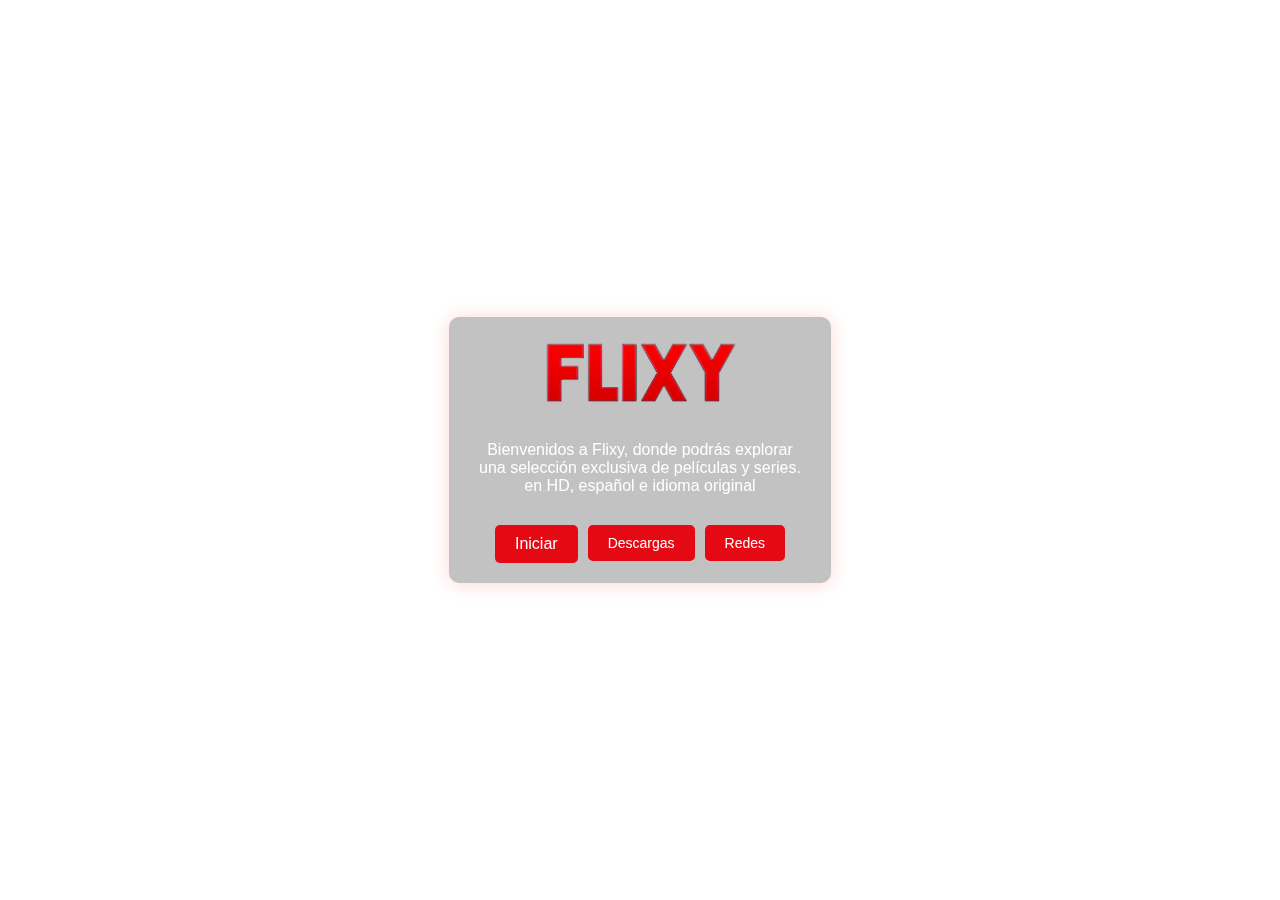
<file: index.html>
<!DOCTYPE html>
<html lang="es">
<head>
    <meta charset="UTF-8">
    <meta name="viewport" content="width=device-width, initial-scale=1.0">
    <title>Flixy</title>
    <style>
        body {
            font-family: Arial, sans-serif;
            margin: 0;
            padding: 0;
            background-image: url('https://www.cronista.com/files/image/506/506181/63c94f06a5588.jpg');
            background-size: cover;
            background-position: center;
            color: #fff; /* Color del texto sobre la imagen de fondo */
            display: flex;
            flex-direction: column;
            justify-content: center;
            align-items: center;
            min-height: 100vh; /* Mínimo alto de la pantalla visible */
            
        }

        .container {
            text-align: center;
            max-width: 800px; /* Ancho máximo del contenido */
            padding: 20px;
            margin: 0 auto; /* Centrar el contenido horizontalmente */
            background-color: rgba(66, 66, 66, 0.322); /* Fondo semitransparente */
            border-radius: 10px;
            backdrop-filter: blur(15px);
            box-shadow: 0px 1px 19px 0px rgba(255, 0, 0, 0.164);
        }
        

        .logo-container {
            margin-bottom: 20px;
        }

        .logo-container img {
            max-width: 100%; /* Imágenes responsivas */
            height: auto;
            width: 200PX;
            
        }

        .description {
            margin-bottom: 2px;
            padding: 10px;
            border-radius: 5px;
            background-color: rgba(0, 0, 0, 0); /* Fondo semitransparente */
        }

        .description p {
            margin: 0;
        }

        .buttons {
            display: flex;
            justify-content: center;
            gap: 10px;
            margin-top: 20px;
        }

        .button {
            position: relative;
        }

        .button button {
            padding: 10px 20px; /* Ajuste de tamaño más pequeño */
            background-color: #e50914;
            color: #fff;
            border: none;
            cursor: pointer;
            font-size: 14px; /* Tamaño de fuente más pequeño */
            border-radius: 5px;
            transition: background-color 0.3s;
        }

        .button button:hover {
            background-color: #b30710;
        }

        .dropdown {
            position: absolute;
            top: calc(100% + 10px);
            left: 50%;
            transform: translateX(-50%) scaleY(0);
            transform-origin: top center;
            min-width: 36px;
            box-shadow: 0px 8px 16px 0px rgba(250, 74, 74, 0.432);
            z-index: 1;
            opacity: 0;
            transition: transform 0.3s ease, opacity 0.3s ease;
            border-radius: 5px;
            overflow: hidden;
            backdrop-filter: blur(10px); /* Efecto de fondo estilo vidrio */
            background-color: rgba(46, 45, 45, 0.85); /* Transparencia del fondo */
            
        }

        .dropdown.active {
            transform: translateX(-50%) scaleY(1);
            opacity: 1;
        }

        .dropdown a {
            display: block;
            padding: 12px 16px;
            text-decoration: none;
            color: #f3f3f3;
            transition: background-color 0.3s;
        }

        .dropdown a:hover {
            background-color: #f1f1f1;
        }

        .dropdown.active a:hover {
            background-color: #b30710;
            color: #0c0b0b;
        }

        .footer {
            background-color: rgba(26, 26, 26, 0);
            padding: 10px;
            text-align: center;
            width: auto;
            position: absolute;
            bottom: 0;
            backdrop-filter: blur(1px);
        }

        .footer p {
            margin: 0;
            font-size: 14px;
        }

        .footer a {
            color: #fff;
            text-decoration: underline;
            margin-left: 5px;
        }

        .buttonn a {
            display: inline-block;
            padding: 10px 20px;
            background-color: #e50914;
            color: #fff;
            text-decoration: none;
            border-radius: 5px;
            transition: background-color 0.3s;
        }

        .buttonn a:hover {
            background-color: #b30710;
        }

    


        
    </style>
</head>
<body>
    <div class="container">
        <div class="logo-container">
            <img src="img/Flixy-logo.gif" alt="Logo Netflix">
        </div>
        <div class="description">
            <p>Bienvenidos a Flixy, donde podrás explorar   <br>
                una selección exclusiva de películas y series. <br>
                 en HD, español e idioma original
        </div>
        <div class="buttons">
            <div class="buttonn">
                <a href="inicio.html" id="btn-continuar">Iniciar</a>
            </div>
            <div class="button">
                <button id="btn-descargar">Descargas</button>
                <div class="dropdown" id="dropdown-descargar">
                    <a href="https://download2265.mediafire.com/fo3u7ye6e5ygpNJNIomJlEtZLYOQ2piV4A6vHrIs8FHijZBdtJ6MJF9bDpQrpKgOdzCqKChn5LvpY_WKrRN1eMPun8PXebaHovWwCyrNfSPfvrEUA0hwKlL0KOlvbMlmLXKMnwl_lrJ5UQyN0x0EhMVoGBtQE0suOdbqiQ3eB61OEg/z0sxogi4mbdn73v/Flixy.apk">Android</a>
                    <a href="https://download2265.mediafire.com/fo3u7ye6e5ygpNJNIomJlEtZLYOQ2piV4A6vHrIs8FHijZBdtJ6MJF9bDpQrpKgOdzCqKChn5LvpY_WKrRN1eMPun8PXebaHovWwCyrNfSPfvrEUA0hwKlL0KOlvbMlmLXKMnwl_lrJ5UQyN0x0EhMVoGBtQE0suOdbqiQ3eB61OEg/z0sxogi4mbdn73v/Flixy.apk">TV box</a>
                </div>
            </div>
            <div class="button">
                <button id="btn-redes">Redes</button>
                <div class="dropdown" id="dropdown-redes">
                    <a href="https://t.me/flixy_oficial"> C.Telegram</a>
                    <a href="https://t.me/flixy_peliculas"> G.Telegram</a>
                </div>
            </div>
        </div>
    </div>

    <div class="footer">
        <p>&copy; 2024 Todos los derechos reservados. <a href="politicas y condiciones.html" target="_blank">Políticas y Condiciones</a></p>
    </div>

    <script>
        // Función para cerrar todos los dropdowns activos excepto el actual
        function closeAllDropdowns(exceptDropdownId) {
            document.querySelectorAll('.dropdown').forEach(function(dropdown) {
                if (dropdown.id !== exceptDropdownId && dropdown.classList.contains('active')) {
                    dropdown.classList.remove('active');
                }
            });
        }

        // Función para mostrar y ocultar los submenús de forma independiente
        function toggleDropdown(dropdownId) {
            var dropdown = document.getElementById(dropdownId);
            dropdown.classList.toggle('active');
            closeAllDropdowns(dropdownId); // Cierra otros dropdowns activos
        }

        // Event listeners para los botones "Descargar" y "Redes"
        document.getElementById("btn-descargar").addEventListener("click", function() {
            toggleDropdown('dropdown-descargar');
        });

        document.getElementById("btn-redes").addEventListener("click", function() {
            toggleDropdown('dropdown-redes');
        });

        // Event listener para cerrar el submenú si se hace clic fuera de él
        document.addEventListener('click', function(event) {
            if (!event.target.closest('.button')) {
                document.querySelectorAll('.dropdown').forEach(function(dropdown) {
                    dropdown.classList.remove('active');
                });
            }
        });

        // Evita cerrar el submenú si se hace clic dentro de él
        document.querySelectorAll('.dropdown').forEach(function(dropdown) {
            dropdown.addEventListener('click', function(event) {
                event.stopPropagation();
            });
        });
    </script>
</body>
</html>
</file>
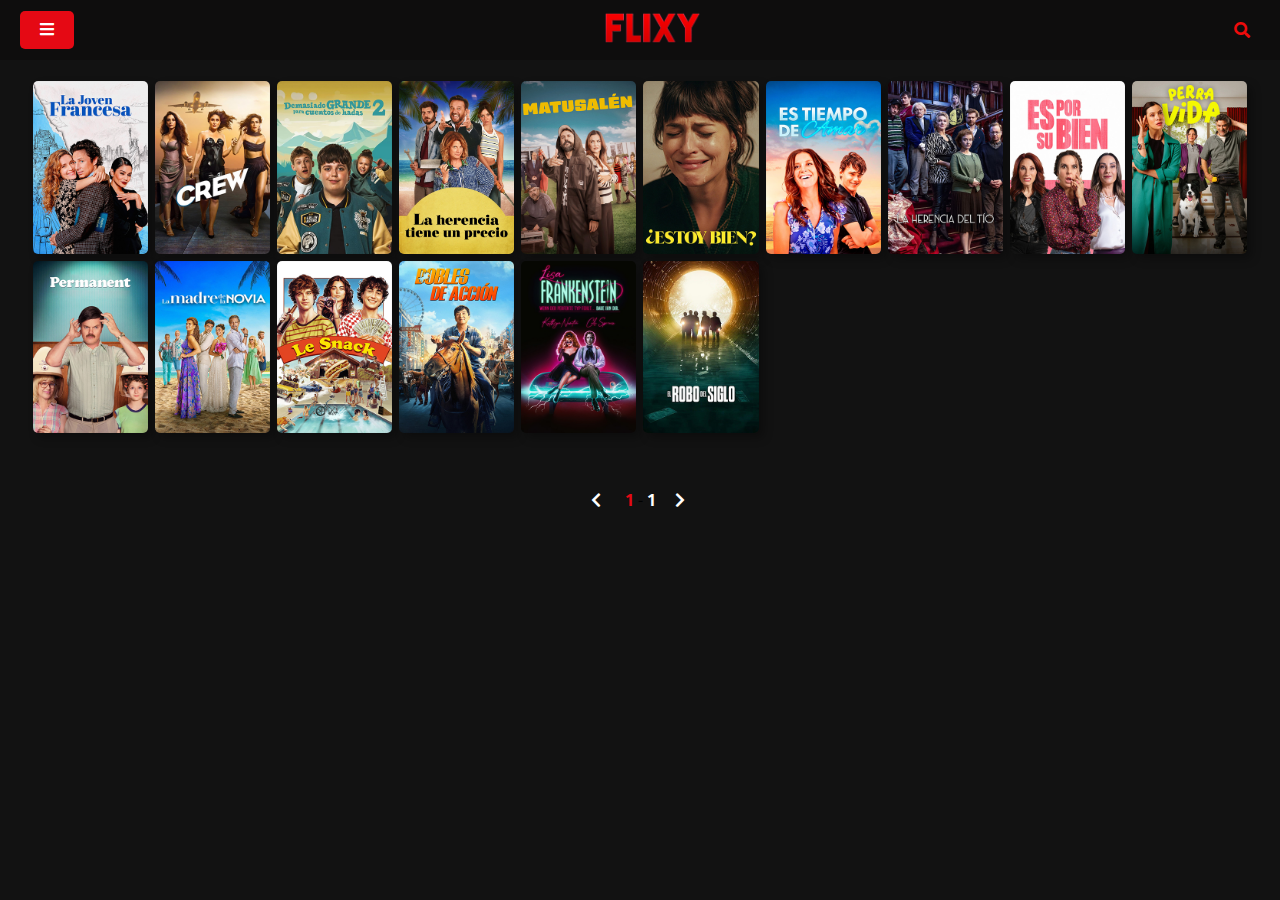
<file: Anime.html>
<!DOCTYPE html>
<html lang="es">
<head>
    <meta charset="UTF-8">
    <meta name="viewport" content="width=device-width, initial-scale=1.0">
    <link rel="stylesheet" href="css/estilos.css">
    <link href="https://fonts.googleapis.com/css2?family=Bebas+Neue&family=Open+Sans:wght@400;600&display=swap" rel="stylesheet"> 
    <link rel="stylesheet" href="https://use.fontawesome.com/releases/v5.6.3/css/all.css">
    <title> Comedia</title>
    <style>
        /* Estilos para la barra de navegación */
        .header {
            background-color: #0e0d0d;
            padding: 10px 20px;
            display: flex;
            align-items: center;
            justify-content: space-between;
            color: #fff;
        }

        .logo {
            flex: 1;
            text-align: center;
        }

        .logo img {
            max-width: 100px;
            max-height: 100px;
        }

        .secciones-btn {
            background-color: #e50914;
            color: #fff;
            padding: 10px 20px;
            border: none;
            border-radius: 5px;
            cursor: pointer;
            font-size: 16px;
        }

        /* Estilos para el buscador */
        .search-container {
            position: relative;
        }

        .search-input {
            padding: 10px 15px;
            border: none;
            border-radius: 20px;
            font-size: 16px;
            transition: width 0.4s ease-in-out, opacity 0.4s ease-in-out;
            width: 0;
            opacity: 0;
            background-color: #333;
            color: #fff;
            outline: none;
        }

        .search-container:hover .search-input,
        .search-input:focus {
            width: 210px;
            opacity: 1;
        }

        .search-icon {
            position: absolute;
            top: 50%;
            right: 10px;
            transform: translateY(-50%);
            cursor: pointer;
            color: #ee0b0b;
        }

        /* Estilos para las sugerencias de búsqueda */
        .search-results {
            position: absolute;
            top: 130%;
            left: 0;
            width: 210px;
            background-color: rgba(43, 41, 41, 0.575);
            border: 1px solid #3b313179;
            border-top: none;
            display: none;
            box-shadow: 0 2px 4px rgba(168, 166, 166, 0.1);
            border-radius: 5px;
            overflow: hidden;
            backdrop-filter: blur(10px);
            z-index: 1000;
            
        }

        .search-results ul {
            list-style-type: none;
            padding: 0;
            margin: 0;
        }

        .search-results li {
            padding: 10px;
            border-bottom: 1px solid rgba(0, 0, 0, 0.37);
            cursor: pointer;
            transition: background-color 0.3s ease;
        }

        .search-results li:hover {
            background-color: rgba(255, 0, 0, 0.534);
        }

        .search-results a {
            color: #ffffff;
            text-decoration: none;
            display: block;
            font-size: 16px;
        }

        .menu-container {
            display: none;
            position: fixed;
            top: 0;
            left: 0;
            width: 100%;
            height: 100%;
            z-index: 999;
        }

        .menu-background {
            position: absolute;
            top: 0;
            left: 0;
            width: 100%;
            height: 100%;
            background-color: rgba(8, 8, 8, 0.452);
            backdrop-filter: blur(5px);
            z-index: -1;
        }

        .menu-content {
            position: absolute;
            top: 50%;
            left: 50%;
            transform: translate(-50%, -50%);
            background-color: #000;
            border-radius: 10px;
            text-align: center;
            box-shadow: 0 0 10px rgba(0, 0, 0, 0.5);
            padding: 20px;
            z-index: 1000;
        }

        .menu li {
            margin-bottom: 7px;
        }

        .menu li a {
            text-decoration: none;
            color: #fff;
            font-size: 20px;
            font-weight: bold;
            transition: color 0.3s ease;
        }

        .menu li a:hover {
            color: #e50914;
        }

        .item {
            margin: 1px;
            border-radius: 0;
        }

        .item-img {
            width: 100%;
            height: auto;
            display: block;
        }

         /* Estilos de la paginación */
         .pagination {
            margin-top: 20px;
            text-align: center;
        }

        .pagination button {
            background-color: #e2232c00;
            border: none;
            color: #fff;
            padding: 10px;
            font-size: 16px;
            cursor: pointer;
            transition: background-color 0.3s, transform 0.3s;
            margin: 0 5px;
            border-radius: 5px;
        }

        .pagination button:hover {
            background-color: #ff0404;
            transform: translateY(-3px);
        }

        .pagination button:focus {
            outline: none;
        }

        /* Estilo para el número de página actual */
        .current-page {
            color: #e50914;
            font-weight: bold;
        }

        /* Estilo para los iconos */
        .pagination button i {
            margin-right: 5px;
        }
        .total-pages{
        color: #ffffff;
            font-weight: bold;
        }
    </style>
    
</head>
<body>
    <!-- Header -->
    <main>            
        <div class="content-all">
            <header class="header">
                <button class="secciones-btn" onclick="toggleMenu()"><i class="fas fa-bars"></i></button>
                <div class="logo">
                    <a href="inicio.html"><img src="img/Flixy-logo.gif" alt="Logo de películas"></a>
                </div>
                <div class="search-container">
                    <input type="text" class="search-input" placeholder="Buscar..." id="searchInput">
                    <i class="fas fa-search search-icon"></i>
                    <div class="search-results" id="searchResults">
                        <ul>
                            <li><a href="Comedia/El robo del siglo.html">El robo del siglo </a></li>
                            <li><a href="Comedia/Lisa Frankenstein.html">Lisa Frankenstein </a></li>
                            <li><a href="Comedia/Dobles de acción.html">Dobles de acción </a></li>
                            <li><a href="Comedia/Snack Shack.html">Snack Shack </a></li>
                            <li><a href="Comedia/La Madre de la Novia.html">Snack Shack </a></li>
                            <li><a href="Comedia/Permanente.html">Permanente </a></li>
                            <li><a href="Comedia/Perra vida.html">Perra vida </a></li>
                            <li><a href="Comedia/Es por su bien.html">Es por su bien </a></li>
                            <li><a href="Comedia/La herencia del tío.html">La herencia del tío </a></li>
                            <li><a href="Comedia/Es tiempo de amor.html">Es tiempo de amor </a></li>
                            <li><a href="Comedia/¿Estoy bien.html">¿Estoy bien? </a></li>
                            <li><a href="Comedia/Matusalén.html">Matusalén </a></li>
                            <li><a href="Comedia/La herencia tiene un precio.html">La herencia tiene un precio </a></li>
                            <li><a href="Comedia/Demasiado mayor para cuentos de hadas 2.html">La herencia tiene un precio </a></li>
                            <li><a href="Comedia/Crew.html">Crew </a></li>
                            <li><a href="Comedia/La joven Francesa.html">La joven Francesa </a></li>
                            

                        </ul>
                    </div>
                </div>
            </header>
        </div>
    </main>
    <script>
        function toggleMenu() {
            document.querySelector('.menu-container').style.display = 'flex';
        }

        function closeMenu() {
            document.querySelector('.menu-container').style.display = 'none';
        }

        const searchInput = document.getElementById('searchInput');
        const searchResults = document.getElementById('searchResults');
        const searchItems = searchResults.getElementsByTagName('li');

        searchInput.addEventListener('input', function() {
            const filter = searchInput.value.toLowerCase();
            let hasResults = false;
            if (filter) {
                for (let i = 0; i < searchItems.length; i++) {
                    const txtValue = searchItems[i].textContent || searchItems[i].innerText;
                    if (txtValue.toLowerCase().includes(filter)) {
                        searchItems[i].style.display = "";
                        hasResults = true;
                    } else {
                        searchItems[i].style.display = "none";
                    }
                }
            } else {
                for (let i = 0; i < searchItems.length; i++) {
                    searchItems[i].style.display = "none";
                }
            }
            searchResults.style.display = hasResults ? "block" : "none";
        });

        document.addEventListener('click', function(event) {
            if (!event.target.closest('.search-container')) {
                searchResults.style.display = "none";
            }
        });
    </script>
</body>
</html>
<!-- Mobile Menu Container -->
            <div class="menu-container" id="menuContainer">
                <div class="menu-background" onclick="toggleMenu()"></div>
                <div class="menu-content">
                    <ul class="menu">
                        <li><a href="inicio.html">Inicio</a></li>
                        <li><a href="Peliculas.html">Películas</a></li>
                        <li><a href="Comedia.html">Comedia</a></li>
                        <li><a href="terror.html">Terror</a></li>
                        <li><a href="infantil.html">Infantil</a></li>
                        <li><a href="Series.html"></a></li>
                        <li><a href="Anime.html"></a></li>
                        <li><a href="Doramas.html">Doramas</a></li>
                        <li><a href="historas.html"></a></li>
                    </ul>
                </div>
            </div>
        </div>
    </main>
    <script>
        function toggleMenu() {
            var menuContainer = document.getElementById("menuContainer");
            menuContainer.style.display = menuContainer.style.display === "none" || menuContainer.style.display === "" ? "block" : "none";
        }
        
        document.addEventListener("DOMContentLoaded", function() {
            const searchInput = document.querySelector(".search-input");
            const searchResults = document.querySelector(".search-results");

            searchInput.addEventListener("input", function() {
                const inputValue = this.value.toLowerCase().trim();
                const movieLinks = searchResults.querySelectorAll("a");

                if (inputValue === "") {
                    searchResults.style.display = "none";
                    return;
                }

                movieLinks.forEach(function(link) {
                    const movieTitle = link.textContent.toLowerCase();
                    if (movieTitle.includes(inputValue)) {
                        link.style.display = "block";
                    } else {
                        link.style.display = "none";
                    }
                    
                });

                searchResults.style.display = "block";
            });

            document.addEventListener("click", function(e) {
                if (!searchResults.contains(e.target) && e.target !== searchInput) {
                    searchResults.style.display = "none";
                }
            });
        });
    </script>
</body>
</html>
    <div class="container">

        <div class="item">
            <a href="Comedia/La joven Francesa.html"><img src="Multimedia/Comedia/La joven Francesa.jpg" alt="" class="item-img"></a>
        </div>
        <div class="item">
            <a href="Comedia/Crew.html"><img src="Multimedia/Comedia/Crew.jpg" alt="" class="item-img"></a>
        </div>
        <div class="item">
            <a href="Comedia/Demasiado mayor para cuentos de hadas 2.html"><img src="Multimedia/Comedia/Demasiado mayor para cuentos de hadas 2.jpg" alt="" class="item-img"></a>
        </div>
        <div class="item">
            <a href="Comedia/La herencia tiene un precio.html"><img src="Multimedia/Comedia/La herencia tiene un precio.jpg" alt="" class="item-img"></a>
        </div>
        <div class="item">
            <a href="Comedia/Matusalén.html"><img src="Multimedia/Comedia/Matusalén.jpg" alt="" class="item-img"></a>
        </div>
        <div class="item">
            <a href="Comedia/¿Estoy bien.html"><img src="Multimedia/Comedia/Estoy bien.jpg" alt="" class="item-img"></a>
        </div>
        <div class="item">
            <a href="Comedia/Es tiempo de amor.html"><img src="Multimedia/Comedia/Es tiemp de amor.jpg" alt="" class="item-img"></a>
        </div>
        <div class="item">
            <a href="Comedia/La herencia del tío.html"><img src="Multimedia/Comedia/La herencia del tío.jpg" alt="" class="item-img"></a>
        </div>
        <div class="item">
            <a href="Comedia/Es por su bien.html"><img src="Multimedia/Comedia/Es por su bien.jpg" alt="" class="item-img"></a>
        </div>
        <div class="item">
            <a href="Comedia/Perra vida.html"><img src="Multimedia/Comedia/Perra vida.jpg" alt="" class="item-img"></a>
        </div>
        <div class="item">
            <a href="Comedia/Permanente.html"><img src="Multimedia/Comedia/Permanente.jpg" alt="" class="item-img"></a>
        </div>
        <div class="item">
            <a href="Comedia/La Madre de la Novia.html"><img src="Multimedia/Comedia/La Madre de la Novia.jpg" alt="" class="item-img"></a>
        </div>
        <div class="item">
            <a href="Comedia/Snack Shack.html"><img src="Multimedia/Comedia/Snack Shack.jpg" alt="" class="item-img"></a>
        </div>
        <div class="item">
            <a href="Comedia/Dobles de acción.html"><img src="Multimedia/Comedia/Dobles de accion.jpg" alt="" class="item-img"></a>
        </div>
        <div class="item">
            <a href="Comedia/Lisa Frankenstein.html"><img src="Multimedia/Comedia/Lisa Frankenstein.jpg" alt="" class="item-img"></a>
        </div>
        <div class="item">
            <a href="Comedia/El robo del siglo.html"><img src="Multimedia/Comedia/El robo del siglo.jpg" alt="" class="item-img"></a>
        </div>
        
		</div> 
        
        <!-- Paginación -->
    <div class="pagination">
        <button onclick="previousPage()" class="netflix-button"><i class="fas fa-chevron-left"></i> </button>
        <span class="current-page" id="currentPage">1</span> - <span class="total-pages" id="totalPages">1</span>
        <button onclick="nextPage()" class="netflix-button"> <i class="fas fa-chevron-right"></i></button>
    </div>

    <script>
        let moviesPerPage = 50; // Número de películas por página por defecto
        let currentPage = 1; // Página actual, inicializada en 1

        // Función para mostrar las películas de la página actual
        function showMovies(page) {
            const items = document.querySelectorAll('.item');
            const startIndex = (page - 1) * moviesPerPage;
            const endIndex = page * moviesPerPage;

            items.forEach((item, index) => {
                if (index >= startIndex && index < endIndex) {
                    item.style.display = 'block';
                } else {
                    item.style.display = 'none';
                }
            });
        }

        // Función para ir a la página anterior
        function previousPage() {
            if (currentPage > 1) {
                currentPage--;
                document.getElementById('currentPage').textContent = currentPage;
                showMovies(currentPage);
            }
        }

        // Función para ir a la página siguiente
        function nextPage() {
            const totalMovies = document.querySelectorAll('.item').length;
            const totalPages = Math.ceil(totalMovies / moviesPerPage);

            if (currentPage < totalPages) {
                currentPage++;
                document.getElementById('currentPage').textContent = currentPage;
                showMovies(currentPage);
            }
        }

        // Mostrar las películas de la primera página al cargar la página
        document.addEventListener('DOMContentLoaded', () => {
            // Ajustar el número de películas por página en dispositivos móviles
            if (window.innerWidth <= 768) {
                moviesPerPage = 52;
            }

            showMovies(currentPage);
            const totalMovies = document.querySelectorAll('.item').length;
            const totalPages = Math.ceil(totalMovies / moviesPerPage);
            document.getElementById('totalPages').textContent = totalPages;
        });

        // Reajustar el número de películas por página cuando la ventana cambie de tamaño
        window.addEventListener('resize', () => {
            if (window.innerWidth <= 768) {
                moviesPerPage = 52;
            } else {
                moviesPerPage = 40;
            }

            showMovies(currentPage);
            const totalMovies = document.querySelectorAll('.item').length;
            const totalPages = Math.ceil(totalMovies / moviesPerPage);
            document.getElementById('totalPages').textContent = totalPages;
        });
    </script>
</body>
</html>
</file>
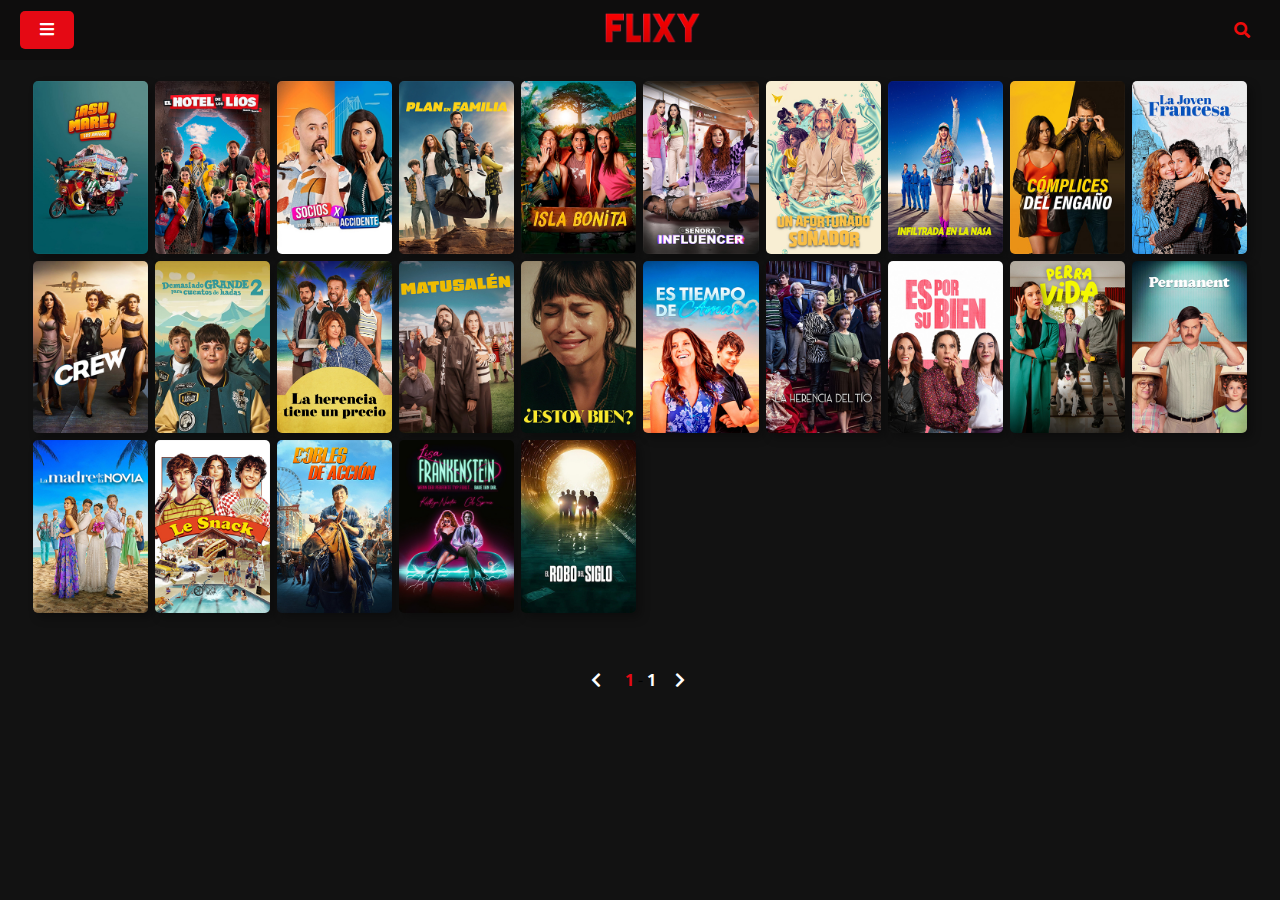
<file: Comedia.html>
<!DOCTYPE html>
<html lang="es">
<head>
    <meta charset="UTF-8">
    <meta name="viewport" content="width=device-width, initial-scale=1.0">
    <link rel="stylesheet" href="css/estilos.css">
    <link href="https://fonts.googleapis.com/css2?family=Bebas+Neue&family=Open+Sans:wght@400;600&display=swap" rel="stylesheet"> 
    <link rel="stylesheet" href="https://use.fontawesome.com/releases/v5.6.3/css/all.css">
    <title> Comedia</title>
    <style>
        /* Estilos para la barra de navegación */
        .header {
            background-color: #0e0d0d;
            padding: 10px 20px;
            display: flex;
            align-items: center;
            justify-content: space-between;
            color: #fff;
        }

        .logo {
            flex: 1;
            text-align: center;
        }

        .logo img {
            max-width: 100px;
            max-height: 100px;
        }

        .secciones-btn {
            background-color: #e50914;
            color: #fff;
            padding: 10px 20px;
            border: none;
            border-radius: 5px;
            cursor: pointer;
            font-size: 16px;
        }

        /* Estilos para el buscador */
        .search-container {
            position: relative;
        }

        .search-input {
            padding: 10px 15px;
            border: none;
            border-radius: 20px;
            font-size: 16px;
            transition: width 0.4s ease-in-out, opacity 0.4s ease-in-out;
            width: 0;
            opacity: 0;
            background-color: #333;
            color: #fff;
            outline: none;
        }

        .search-container:hover .search-input,
        .search-input:focus {
            width: 210px;
            opacity: 1;
        }

        .search-icon {
            position: absolute;
            top: 50%;
            right: 10px;
            transform: translateY(-50%);
            cursor: pointer;
            color: #ee0b0b;
        }

        /* Estilos para las sugerencias de búsqueda */
        .search-results {
            position: absolute;
            top: 130%;
            left: 0;
            width: 210px;
            background-color: rgba(43, 41, 41, 0.575);
            border: 1px solid #3b313179;
            border-top: none;
            display: none;
            box-shadow: 0 2px 4px rgba(168, 166, 166, 0.1);
            border-radius: 5px;
            overflow: hidden;
            backdrop-filter: blur(10px);
            z-index: 1000;
            
        }

        .search-results ul {
            list-style-type: none;
            padding: 0;
            margin: 0;
        }

        .search-results li {
            padding: 10px;
            border-bottom: 1px solid rgba(0, 0, 0, 0.37);
            cursor: pointer;
            transition: background-color 0.3s ease;
        }

        .search-results li:hover {
            background-color: rgba(255, 0, 0, 0.534);
        }

        .search-results a {
            color: #ffffff;
            text-decoration: none;
            display: block;
            font-size: 16px;
        }

        .menu-container {
            display: none;
            position: fixed;
            top: 0;
            left: 0;
            width: 100%;
            height: 100%;
            z-index: 999;
        }

        .menu-background {
            position: absolute;
            top: 0;
            left: 0;
            width: 100%;
            height: 100%;
            background-color: rgba(8, 8, 8, 0.452);
            backdrop-filter: blur(5px);
            z-index: -1;
        }

        .menu-content {
            position: absolute;
            top: 50%;
            left: 50%;
            transform: translate(-50%, -50%);
            background-color: #000;
            border-radius: 10px;
            text-align: center;
            box-shadow: 0 0 10px rgba(0, 0, 0, 0.5);
            padding: 20px;
            z-index: 1000;
        }

        .menu li {
            margin-bottom: 7px;
        }

        .menu li a {
            text-decoration: none;
            color: #fff;
            font-size: 20px;
            font-weight: bold;
            transition: color 0.3s ease;
        }

        .menu li a:hover {
            color: #e50914;
        }

        .item {
            margin: 1px;
            border-radius: 0;
        }

        .item-img {
            width: 100%;
            height: auto;
            display: block;
        }

         /* Estilos de la paginación */
         .pagination {
            margin-top: 20px;
            text-align: center;
        }

        .pagination button {
            background-color: #e2232c00;
            border: none;
            color: #fff;
            padding: 10px;
            font-size: 16px;
            cursor: pointer;
            transition: background-color 0.3s, transform 0.3s;
            margin: 0 5px;
            border-radius: 5px;
        }

        .pagination button:hover {
            background-color: #ff0404;
            transform: translateY(-3px);
        }

        .pagination button:focus {
            outline: none;
        }

        /* Estilo para el número de página actual */
        .current-page {
            color: #e50914;
            font-weight: bold;
        }

        /* Estilo para los iconos */
        .pagination button i {
            margin-right: 5px;
        }
        .total-pages{
        color: #ffffff;
            font-weight: bold;
        }
    </style>
    
</head>
<body>
    <!-- Header -->
    <main>            
        <div class="content-all">
            <header class="header">
                <button class="secciones-btn" onclick="toggleMenu()"><i class="fas fa-bars"></i></button>
                <div class="logo">
                    <a href="inicio.html"><img src="img/Flixy-logo.gif" alt="Logo de películas"></a>
                </div>
                <div class="search-container">
                    <input type="text" class="search-input" placeholder="Buscar..." id="searchInput">
                    <i class="fas fa-search search-icon"></i>
                    <div class="search-results" id="searchResults">
                        <ul>
                            <li><a href="Comedia/El robo del siglo.html">El robo del siglo </a></li>
                            <li><a href="Comedia/Lisa Frankenstein.html">Lisa Frankenstein </a></li>
                            <li><a href="Comedia/Dobles de acción.html">Dobles de acción </a></li>
                            <li><a href="Comedia/Snack Shack.html">Snack Shack </a></li>
                            <li><a href="Comedia/La Madre de la Novia.html">La Madre de la Novia </a></li>
                            <li><a href="Comedia/Permanente.html">Permanente </a></li>
                            <li><a href="Comedia/Perra vida.html">Perra vida </a></li>
                            <li><a href="Comedia/Es por su bien.html">Es por su bien </a></li>
                            <li><a href="Comedia/La herencia del tío.html">La herencia del tío </a></li>
                            <li><a href="Comedia/Es tiempo de amor.html">Es tiempo de amor </a></li>
                            <li><a href="Comedia/¿Estoy bien.html">¿Estoy bien? </a></li>
                            <li><a href="Comedia/Matusalén.html">Matusalén </a></li>
                            <li><a href="Comedia/La herencia tiene un precio.html">La herencia tiene un precio </a></li>
                            <li><a href="Comedia/Demasiado mayor para cuentos de hadas 2.html">Demasiado mayor para cuentos de hadas 2 </a></li>
                            <li><a href="Comedia/Crew.html">Crew </a></li>
                            <li><a href="Comedia/La joven Francesa.html">La joven Francesa </a></li>
			    <li><a href="Comedia/Un Afortunado Soñador.html">Un Afortunado Soñador </a></li>
                            <li><a href="Comedia/Infiltrada en la NASA.html">Infiltrada en la NASA </a></li>
                            <li><a href="Comedia/Cómplices del engaño.html">Complices del engaño </a></li>
			    <li><a href="Comedia/Isla Bonita.html"> Isla Bonita </a></li>
                            <li><a href="Comedia/Señora Influencer.html"> Señora Influencer </a></li>
			    <li><a href="Comedia/¡Asu Mare! Los amigos.html"> Asu Mare! Los amigos </a></li>
                            <li><a href="Comedia/El hotel de los líos García y García 2.html"> El hotel de los líos García y García 2 </a></li>
                            <li><a href="Comedia/Socios por accidente.html"> Socios por accidente </a></li>
                            <li><a href="Comedia/Plan en familia.html"> Plan en familia </a></li>
			     
                            

                        </ul>
                    </div>
                </div>
            </header>
        </div>
    </main>
    <script>
        function toggleMenu() {
            document.querySelector('.menu-container').style.display = 'flex';
        }

        function closeMenu() {
            document.querySelector('.menu-container').style.display = 'none';
        }

        const searchInput = document.getElementById('searchInput');
        const searchResults = document.getElementById('searchResults');
        const searchItems = searchResults.getElementsByTagName('li');

        searchInput.addEventListener('input', function() {
            const filter = searchInput.value.toLowerCase();
            let hasResults = false;
            if (filter) {
                for (let i = 0; i < searchItems.length; i++) {
                    const txtValue = searchItems[i].textContent || searchItems[i].innerText;
                    if (txtValue.toLowerCase().includes(filter)) {
                        searchItems[i].style.display = "";
                        hasResults = true;
                    } else {
                        searchItems[i].style.display = "none";
                    }
                }
            } else {
                for (let i = 0; i < searchItems.length; i++) {
                    searchItems[i].style.display = "none";
                }
            }
            searchResults.style.display = hasResults ? "block" : "none";
        });

        document.addEventListener('click', function(event) {
            if (!event.target.closest('.search-container')) {
                searchResults.style.display = "none";
            }
        });
    </script>
</body>
</html>
<!-- Mobile Menu Container -->
            <div class="menu-container" id="menuContainer">
                <div class="menu-background" onclick="toggleMenu()"></div>
                <div class="menu-content">
                    <ul class="menu">
                        <li><a href="inicio.html">Inicio</a></li>
                        <li><a href="Peliculas.html">Películas</a></li>
                        <li><a href="Comedia.html">Comedia</a></li>
                        <li><a href="terror.html">Terror</a></li>
                        <li><a href="infantil.html">Infantil</a></li>
                        <li><a href="">▬▬▬▬▬▬</a></li>
                        <li><a href="Flixy tube.html">Flixy Tube</a></li>
                    </ul>
                </div>
            </div>
        </div>
    </main>
    <script>
        function toggleMenu() {
            var menuContainer = document.getElementById("menuContainer");
            menuContainer.style.display = menuContainer.style.display === "none" || menuContainer.style.display === "" ? "block" : "none";
        }
        
        document.addEventListener("DOMContentLoaded", function() {
            const searchInput = document.querySelector(".search-input");
            const searchResults = document.querySelector(".search-results");

            searchInput.addEventListener("input", function() {
                const inputValue = this.value.toLowerCase().trim();
                const movieLinks = searchResults.querySelectorAll("a");

                if (inputValue === "") {
                    searchResults.style.display = "none";
                    return;
                }

                movieLinks.forEach(function(link) {
                    const movieTitle = link.textContent.toLowerCase();
                    if (movieTitle.includes(inputValue)) {
                        link.style.display = "block";
                    } else {
                        link.style.display = "none";
                    }
                    
                });

                searchResults.style.display = "block";
            });

            document.addEventListener("click", function(e) {
                if (!searchResults.contains(e.target) && e.target !== searchInput) {
                    searchResults.style.display = "none";
                }
            });
        });
    </script>
</body>
</html>
    <div class="container">

	<div class="item">
            <a href="Comedia/¡Asu Mare! Los amigos.html"><img src="Multimedia/Comedia/¡Asu Mare! Los amigos.jpg" alt="" class="item-img"></a>
        </div>
        <div class="item">
            <a href="Comedia/El hotel de los líos García y García 2.html"><img src="Multimedia/Comedia/El hotel de los líos García y García 2.jpg" alt="" class="item-img"></a>
        </div>
        <div class="item">
            <a href="Comedia/Socios por accidente.html"><img src="Multimedia/Comedia/Socios por accidente.jpg" alt="" class="item-img"></a>
        </div>
        <div class="item">
            <a href="Comedia/Plan en familia.html"><img src="Multimedia/Comedia/Plan en familia.jpg" alt="" class="item-img"></a>
        </div>
	    
	<div class="item">
            <a href="Comedia/Isla Bonita.html"><img src="Multimedia/Comedia/Isla Bonita.jpg" alt="" class="item-img"></a>
        </div>
        <div class="item">
            <a href="Comedia/Señora Influencer.html"><img src="Multimedia/Comedia/Señora Influencer.jpg" alt="" class="item-img"></a>
        </div>
	    
	<div class="item">
            <a href="Comedia/Un Afortunado Soñador.html"><img src="Multimedia/Comedia/Un Afortunado Soñador.jpg" alt="" class="item-img"></a>
        </div>
        <div class="item">
            <a href="Comedia/Infiltrada en la NASA.html"><img src="Multimedia/Comedia/Infiltrada en la NASA.jpg" alt="" class="item-img"></a>
        </div>
        <div class="item">
            <a href="Comedia/Cómplices del engaño.html"><img src="Multimedia/Comedia/Cómplices del engaño.jpg" alt="" class="item-img"></a>
        </div>

        <div class="item">
            <a href="Comedia/La joven Francesa.html"><img src="Multimedia/Comedia/La joven Francesa.jpg" alt="" class="item-img"></a>
        </div>
        <div class="item">
            <a href="Comedia/Crew.html"><img src="Multimedia/Comedia/Crew.jpg" alt="" class="item-img"></a>
        </div>
        <div class="item">
            <a href="Comedia/Demasiado mayor para cuentos de hadas 2.html"><img src="Multimedia/Comedia/Demasiado mayor para cuentos de hadas 2.jpg" alt="" class="item-img"></a>
        </div>
        <div class="item">
            <a href="Comedia/La herencia tiene un precio.html"><img src="Multimedia/Comedia/La herencia tiene un precio.jpg" alt="" class="item-img"></a>
        </div>
        <div class="item">
            <a href="Comedia/Matusalén.html"><img src="Multimedia/Comedia/Matusalén.jpg" alt="" class="item-img"></a>
        </div>
        <div class="item">
            <a href="Comedia/¿Estoy bien.html"><img src="Multimedia/Comedia/Estoy bien.jpg" alt="" class="item-img"></a>
        </div>
        <div class="item">
            <a href="Comedia/Es tiempo de amor.html"><img src="Multimedia/Comedia/Es tiemp de amor.jpg" alt="" class="item-img"></a>
        </div>
        <div class="item">
            <a href="Comedia/La herencia del tío.html"><img src="Multimedia/Comedia/La herencia del tío.jpg" alt="" class="item-img"></a>
        </div>
        <div class="item">
            <a href="Comedia/Es por su bien.html"><img src="Multimedia/Comedia/Es por su bien.jpg" alt="" class="item-img"></a>
        </div>
        <div class="item">
            <a href="Comedia/Perra vida.html"><img src="Multimedia/Comedia/Perra vida.jpg" alt="" class="item-img"></a>
        </div>
        <div class="item">
            <a href="Comedia/Permanente.html"><img src="Multimedia/Comedia/Permanente.jpg" alt="" class="item-img"></a>
        </div>
        <div class="item">
            <a href="Comedia/La Madre de la Novia.html"><img src="Multimedia/Comedia/La Madre de la Novia.jpg" alt="" class="item-img"></a>
        </div>
        <div class="item">
            <a href="Comedia/Snack Shack.html"><img src="Multimedia/Comedia/Snack Shack.jpg" alt="" class="item-img"></a>
        </div>
        <div class="item">
            <a href="Comedia/Dobles de acción.html"><img src="Multimedia/Comedia/Dobles de accion.jpg" alt="" class="item-img"></a>
        </div>
        <div class="item">
            <a href="Comedia/Lisa Frankenstein.html"><img src="Multimedia/Comedia/Lisa Frankenstein.jpg" alt="" class="item-img"></a>
        </div>
        <div class="item">
            <a href="Comedia/El robo del siglo.html"><img src="Multimedia/Comedia/El robo del siglo.jpg" alt="" class="item-img"></a>
        </div>
        
		</div> 
        
        <!-- Paginación -->
    <div class="pagination">
        <button onclick="previousPage()" class="netflix-button"><i class="fas fa-chevron-left"></i> </button>
        <span class="current-page" id="currentPage">1</span> - <span class="total-pages" id="totalPages">1</span>
        <button onclick="nextPage()" class="netflix-button"> <i class="fas fa-chevron-right"></i></button>
    </div>

    <script>
        let moviesPerPage = 50; // Número de películas por página por defecto
        let currentPage = 1; // Página actual, inicializada en 1

        // Función para mostrar las películas de la página actual
        function showMovies(page) {
            const items = document.querySelectorAll('.item');
            const startIndex = (page - 1) * moviesPerPage;
            const endIndex = page * moviesPerPage;

            items.forEach((item, index) => {
                if (index >= startIndex && index < endIndex) {
                    item.style.display = 'block';
                } else {
                    item.style.display = 'none';
                }
            });
        }

        // Función para ir a la página anterior
        function previousPage() {
            if (currentPage > 1) {
                currentPage--;
                document.getElementById('currentPage').textContent = currentPage;
                showMovies(currentPage);
            }
        }

        // Función para ir a la página siguiente
        function nextPage() {
            const totalMovies = document.querySelectorAll('.item').length;
            const totalPages = Math.ceil(totalMovies / moviesPerPage);

            if (currentPage < totalPages) {
                currentPage++;
                document.getElementById('currentPage').textContent = currentPage;
                showMovies(currentPage);
            }
        }

        // Mostrar las películas de la primera página al cargar la página
        document.addEventListener('DOMContentLoaded', () => {
            // Ajustar el número de películas por página en dispositivos móviles
            if (window.innerWidth <= 768) {
                moviesPerPage = 52;
            }

            showMovies(currentPage);
            const totalMovies = document.querySelectorAll('.item').length;
            const totalPages = Math.ceil(totalMovies / moviesPerPage);
            document.getElementById('totalPages').textContent = totalPages;
        });

        // Reajustar el número de películas por página cuando la ventana cambie de tamaño
        window.addEventListener('resize', () => {
            if (window.innerWidth <= 768) {
                moviesPerPage = 52;
            } else {
                moviesPerPage = 40;
            }

            showMovies(currentPage);
            const totalMovies = document.querySelectorAll('.item').length;
            const totalPages = Math.ceil(totalMovies / moviesPerPage);
            document.getElementById('totalPages').textContent = totalPages;
        });
    </script>
</body>
</html>
</file>
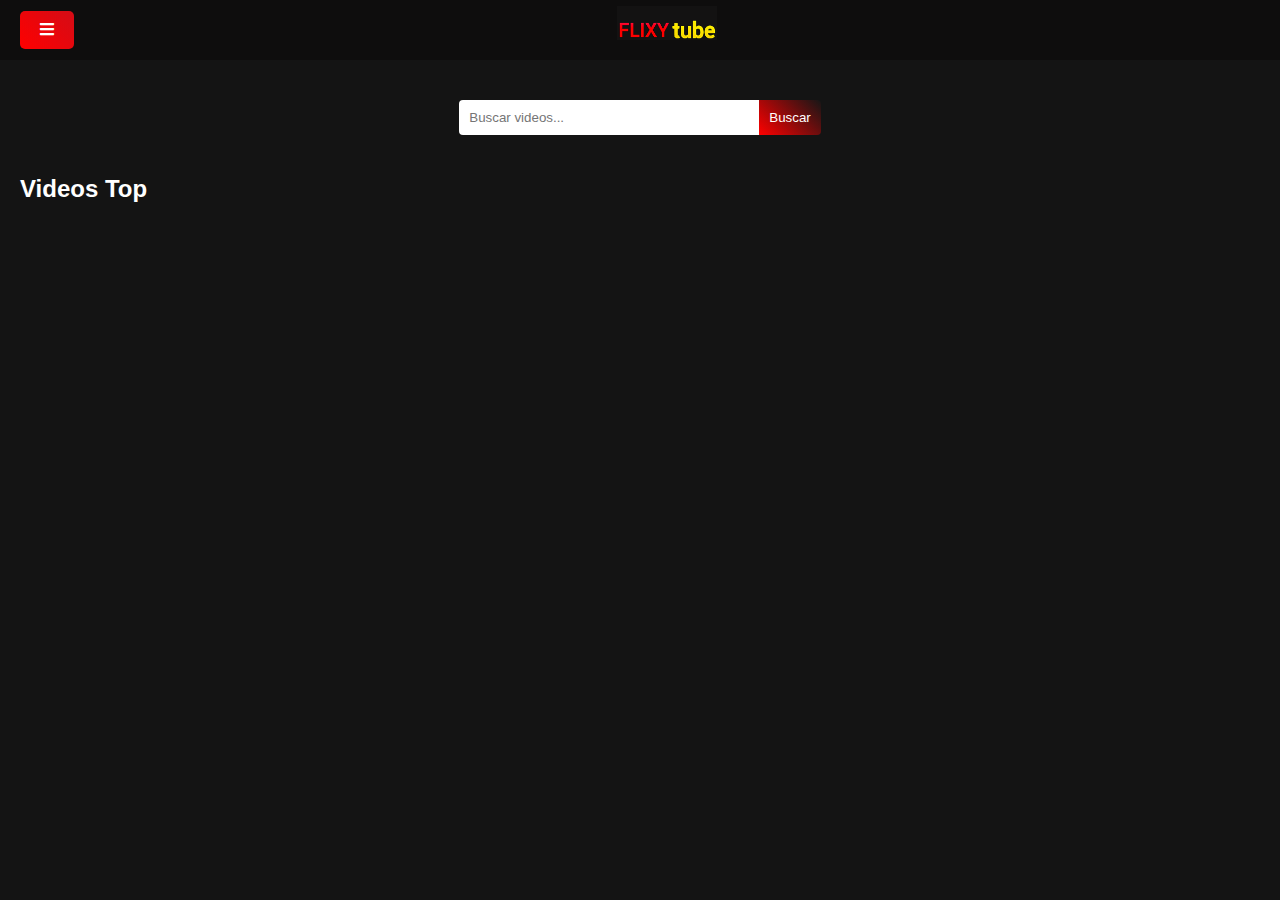
<file: Flixy tube.html>
<!DOCTYPE html>
<html lang="es">
<head>
    <meta charset="UTF-8">
    <meta name="viewport" content="width=device-width, initial-scale=1.0">
    <link rel="stylesheet" href="css/estilos.css">
    <link href="https://fonts.googleapis.com/css2?family=Bebas+Neue&family=Open+Sans:wght@400;600&display=swap" rel="stylesheet"> 
    <link rel="stylesheet" href="https://use.fontawesome.com/releases/v5.6.3/css/all.css">
    <title> Flixy tube</title>
    <style>
        /* Estilos para la barra de navegación */
        .header {
            background-color: #0e0d0d;
            padding: 10px 20px;
            display: flex;
            align-items: center;
            justify-content: space-between;
            color: #fff;
        }

        .logo {
            flex: 1;
            text-align: center;
            
            
        }

        .logo img {
            max-width: 100px;
            max-height: 100px;
        }

        .secciones-btn {
            background-color: #e50914;
            color: #fff;
            padding: 10px 20px;
            border: none;
            border-radius: 5px;
            cursor: pointer;
            font-size: 16px;
        }

        /* Estilos para el buscador */
        .search-container {
            position: relative;
        }

        .search-input {
            padding: 10px 15px;
            border: none;
            border-radius: 20px;
            font-size: 16px;
            transition: width 0.4s ease-in-out, opacity 0.4s ease-in-out;
            width: 0;
            opacity: 0;
            background-color: #333;
            color: #fff;
            outline: none;
        }

        .search-container:hover .search-input,
        .search-input:focus {
            width: 210px;
            opacity: 1;
        }

        .search-icon {
            position: absolute;
            top: 50%;
            right: 10px;
            transform: translateY(-50%);
            cursor: pointer;
            color: #ee0b0b;
        }

        /* Estilos para las sugerencias de búsqueda */
        .search-results {
            position: absolute;
            top: 130%;
            left: 0;
            width: 210px;
            background-color: rgba(43, 41, 41, 0.575);
            border: 1px solid #3b313179;
            border-top: none;
            display: none;
            box-shadow: 0 2px 4px rgba(168, 166, 166, 0.1);
            border-radius: 5px;
            overflow: hidden;
            backdrop-filter: blur(10px);
            z-index: 1000;
            
        }

        .search-results ul {
            list-style-type: none;
            padding: 0;
            margin: 0;
        }

        .search-results li {
            padding: 10px;
            border-bottom: 1px solid rgba(0, 0, 0, 0.37);
            cursor: pointer;
            transition: background-color 0.3s ease;
        }

        .search-results li:hover {
            background-color: rgba(255, 0, 0, 0.534);
        }

        .search-results a {
            color: #ffffff;
            text-decoration: none;
            display: block;
            font-size: 16px;
        }

        .menu-container {
            display: none;
            position: fixed;
            top: 0;
            left: 0;
            width: 100%;
            height: 100%;
            z-index: 999;
        }

        .menu-background {
            position: absolute;
            top: 0;
            left: 0;
            width: 100%;
            height: 100%;
            background-color: rgba(8, 8, 8, 0.452);
            backdrop-filter: blur(5px);
            z-index: -1;
        }

        .menu-content {
            position: absolute;
            top: 50%;
            left: 50%;
            transform: translate(-50%, -50%);
            background-color: #000;
            border-radius: 10px;
            text-align: center;
            box-shadow: 0 0 10px rgba(0, 0, 0, 0.5);
            padding: 20px;
            z-index: 1000;
        }

        .menu li {
            margin-bottom: 7px;
        }

        .menu li a {
            text-decoration: none;
            color: #fff;
            font-size: 20px;
            font-weight: bold;
            transition: color 0.3s ease;
        }

        .menu li a:hover {
            color: #e50914;
        }

        .item {
            margin: 1px;
            border-radius: 0;
        }

        .item-img {
            width: 100%;
            height: auto;
            display: block;
        }
    </style>
<!-- Google tag (gtag.js) -->
<script async src="https://www.googletagmanager.com/gtag/js?id=G-W6D37VPPT8"></script>
<script>
window.dataLayer = window.dataLayer || [];
function gtag(){dataLayer.push(arguments);}
gtag('js', new Date());

gtag('config', 'G-W6D37VPPT8');
</script>
</head>
<body>
    <!-- Header -->
    <main>            
        <div class="content-all">
            <header class="header">
                <button class="secciones-btn" onclick="toggleMenu()"><i class="fas fa-bars"></i></button>
                <div class="logo">
                    <a href="Flixy tube.html"><img src="img/Up.gif" alt="Logo de películas"></a>
                </div>
               
                                

                        </ul>
                    </div>
                </div>
            </header>
        </div>
    </main>
    <script>
        function toggleMenu() {
            document.querySelector('.menu-container').style.display = 'flex';
        }

        function closeMenu() {
            document.querySelector('.menu-container').style.display = 'none';
        }

        const searchInput = document.getElementById('searchInput');
        const searchResults = document.getElementById('searchResults');
        const searchItems = searchResults.getElementsByTagName('li');

        searchInput.addEventListener('input', function() {
            const filter = searchInput.value.toLowerCase();
            let hasResults = false;
            if (filter) {
                for (let i = 0; i < searchItems.length; i++) {
                    const txtValue = searchItems[i].textContent || searchItems[i].innerText;
                    if (txtValue.toLowerCase().includes(filter)) {
                        searchItems[i].style.display = "";
                        hasResults = true;
                    } else {
                        searchItems[i].style.display = "none";
                    }
                }
            } else {
                for (let i = 0; i < searchItems.length; i++) {
                    searchItems[i].style.display = "none";
                }
            }
            searchResults.style.display = hasResults ? "block" : "none";
        });

        document.addEventListener('click', function(event) {
            if (!event.target.closest('.search-container')) {
                searchResults.style.display = "none";
            }
        });
    </script>
</body>
</html>
<!-- Mobile Menu Container -->
            <div class="menu-container" id="menuContainer">
                <div class="menu-background" onclick="toggleMenu()"></div>
                <div class="menu-content">
                    <ul class="menu">
                        <li><a href="inicio.html">Inicio</a></li>
                        <li><a href="Peliculas.html">Películas</a></li>
                        <li><a href="Comedia.html">Comedia</a></li>
                        <li><a href="terror.html">Terror</a></li>
                        <li><a href="infantil.html">Infantil</a></li>
                        <li><a href="">▬▬▬▬▬▬</a></li>
                        <li><a href="Flixy tube.html">Flixy Tube</a></li>
                    </ul>
                </div>
            </div>
        </div>
    </main>
    <script>
        function toggleMenu() {
            var menuContainer = document.getElementById("menuContainer");
            menuContainer.style.display = menuContainer.style.display === "none" || menuContainer.style.display === "" ? "block" : "none";
        }
        
        document.addEventListener("DOMContentLoaded", function() {
            const searchInput = document.querySelector(".search-input");
            const searchResults = document.querySelector(".search-results");

            searchInput.addEventListener("input", function() {
                const inputValue = this.value.toLowerCase().trim();
                const movieLinks = searchResults.querySelectorAll("a");

                if (inputValue === "") {
                    searchResults.style.display = "none";
                    return;
                }

                movieLinks.forEach(function(link) {
                    const movieTitle = link.textContent.toLowerCase();
                    if (movieTitle.includes(inputValue)) {
                        link.style.display = "block";
                    } else {
                        link.style.display = "none";
                    }
                    
                });

                searchResults.style.display = "block";
            });

            document.addEventListener("click", function(e) {
                if (!searchResults.contains(e.target) && e.target !== searchInput) {
                    searchResults.style.display = "none";
                }
            });
        });
    </script>

 
<!DOCTYPE html>
<html lang="en">
<head>
    <meta charset="UTF-8">
    <meta name="viewport" content="width=device-width, initial-scale=1.0">
    <title></title>
    <style>
        body {
            font-family: 'Helvetica Neue', Helvetica, Arial, sans-serif;
            background-color: #141414;
            
            margin: 0;
            padding: 20px;
            display: flex;
            flex-direction: column;
            align-items: center;
        }
        .header {
            text-align: center;
            margin-bottom: 10px;
        }
        .header img {
            width: 100px;
            margin-bottom: 10px;
        }
        #search-form {
            display: flex;
            justify-content: center;
            margin-bottom: 20px;
        }
        #query {
            width: 300px;
            padding: 10px;
            border: none;
            border-radius: 4px 0 0 4px;
            outline: none;
        }
        button {
            padding: 10px;
            border: none;
            background: linear-gradient(45deg, red, rgba(42, 42, 42, 0.094));
            color: #fff;
            border-radius: 0 4px 4px 0;
            cursor: pointer;
        }
        button:hover {
            background-color: #f40612;
        }
        #video-list {
            display: flex;
            flex-wrap: wrap;
            justify-content: center;
            gap: 20px;
        }
        .video-item {
            width: 200px;
            cursor: pointer;
        }
        .video-item img {
            width: 100%;
            border-radius: 4px;
            loading: lazy;
        }
        #player {
            display: none;
            position: fixed;
            top: 0;
            left: 0;
            width: 100%;
            height: 100%;
            background-color: rgba(0, 0, 0, 0.5);
            z-index: 9999;
            backdrop-filter: blur(10px);
        }
        .close-button {
            position: absolute;
            top: 10px;
            right: 10px;
            color: #fff;
            font-size: 27px;
            cursor: pointer;
            background: linear-gradient(45deg, red, rgb(42, 42, 42));
            padding: 8px 12px;
            border-radius: 15%;
        }
        .close-button:hover {
            color: #fff;
        }
        .video-container {
            position: absolute;
            top: 50%;
            left: 50%;
            transform: translate(-50%, -50%);
            width: 80vw;
            height: 79vh;
            max-width: 800px;
            max-height: 600px;
            
        }
        .video-container iframe {
            width: 100%;
            height: 100%;
            border: none;
        }
        #comment-button {
            margin-top: 557px;
            padding: 10px;
            border: none;
            background: linear-gradient(45deg, rgb(70, 70, 69), rgb(70, 70, 69));
            color: #fff;
            border-radius: 4px;
            cursor: pointer;
        
        }
        #suggested-videos {
            margin-top: 20px;
            width: 100%;
            color: #ffffff;
        }
        #suggested-video-list {
            display: grid;
            grid-template-columns: repeat(auto-fill, minmax(200px, 1fr));
            grid-gap: 20px;
            color: #fff;
        }
        @media only screen and (max-width: 600px) {
            #suggested-video-list {
                grid-template-columns: repeat(2, 1fr);
            }
        }
        .loader {
            border: 16px solid #4b4b4b;
            border-radius: 50%;
            border-top: 16px solid #e50914;
            width: 90px;
            height: 90px;
            animation: spin 2s linear infinite;
            margin: 150px auto;
        }
        @keyframes spin {
            0% { transform: rotate(0deg); }
            100% { transform: rotate(360deg); }
        }
        @media only screen and (max-width: 500px) {
            .video-column {
                flex-basis: 100%;
            }
        }
        @media only screen and (max-width: 600px) {
            .video-container {
                width: 95vw;
                height: 45vh;
                max-width: none;
                max-height: none;
            }
            .video-container h3 {
                display: none;
            }
        }

        .search-results{
        color: #fff;
    }
    </style>
</head>
<body>
    
    <form id="search-form">
        <input type="text" id="query" placeholder="Buscar videos..." required>
        <button type="submit">Buscar</button>
    </form>
    <div id="video-list"></div>
    <div id="player">
        <span class="close-button" onclick="closePlayer()">&times;</span>
        <div class="video-container">
            <iframe id="video-iframe" allow="accelerometer; autoplay; clipboard-write; encrypted-media; gyroscope; picture-in-picture" allowfullscreen sandbox="allow-scripts allow-same-origin"></iframe>
        </div>
        
    </div>
    
    <div id="suggested-videos">
        <h2>Videos Top</h2>
        <div id="suggested-video-list"></div>
        <div id="loader" class="loader"></div>
    </div>

    <script>
        const API_KEY =  
     'AIzaSyCSz_OayZ15wafV2CsOtwVzLPp5q5UMT6Q'; 
     'AIzaSyD_v2cJ3kMuxYijxDUnNgKe24Ns0g61Kxc'; 
     'AIzaSyAvX-tPSuqBElA4IepnOqXLJ2_EOHN7lJU'; 
     'AIzaSyB-sk4eICqV5tBJIaubuVIvoQMkvc3nPik';
     
     
        const GEO_API_KEY = 
        '74ca0e5fe51738'; 
        '552daf4bd50c37';

        document.getElementById('search-form').addEventListener('submit', function(event) {
            event.preventDefault();
            const query = document.getElementById('query').value;
            searchYouTube(query);
        });

        function searchYouTube(query) {
            const loader = document.getElementById('loader');
            loader.style.display = 'block';
            fetch(`https://www.googleapis.com/youtube/v3/search?part=snippet&q=${encodeURIComponent(query)}&type=video&maxResults=36&key=${API_KEY}`)
                .then(response => response.json())
                .then(data => {
                    const videoList = document.getElementById('video-list');
                    videoList.innerHTML = '';
                    data.items.forEach(item => {
                        const videoItem = document.createElement('div');
                        videoItem.classList.add('video-item');
                        videoItem.innerHTML = `
                            <img src="${item.snippet.thumbnails.medium.url}" alt="${item.snippet.title}">
                            <div class="video-title">${item.snippet.title}</div>
                            <div class="video-channel">${item.snippet.channelTitle}</div>
                        `;
                        videoItem.addEventListener('click', () => {
                            loadVideo(item.id.videoId);
                        });
                        videoList.appendChild(videoItem);
                    });
                    loader.style.display = 'none';
                })
                .catch(error => {
                    console.error('Error:', error);
                    loader.style.display = 'none';
                });
        }

        function loadVideo(videoId) {
            const player = document.getElementById('player');
            const iframe = document.getElementById('video-iframe');
            iframe.src = `https://www.youtube.com/embed/${videoId}?modestbranding=1&rel=0`;
            player.style.display = 'block';
            loadComments(videoId);
        }

        function closePlayer() {
            const player = document.getElementById('player');
            const iframe = document.getElementById('video-iframe');
            iframe.src = '';
            player.style.display = 'none';
            closeComments();
        
        }

        function showComments() {
            const commentsContainer = document.getElementById('comments-container');
            const commentButton = document.getElementById('comment-button');
            const commentModal = document.getElementById('comment-modal');

            commentsContainer.style.display = 'block';
            commentButton.style.display = 'none';
            commentModal.style.display = 'flex';
            
        }

        function closeComments() {
            const commentsContainer = document.getElementById('comments-container');
            const commentButton = document.getElementById('comment-button');
            const commentModal = document.getElementById('comment-modal');

            commentsContainer.style.display = 'none';
            commentButton.style.display = 'block';
            commentModal.style.display = 'none';
        }

        function loadSuggestedVideos() {
            const loader = document.getElementById('loader');
            loader.style.display = 'block';

            fetch(`https://ipinfo.io/json?token=${GEO_API_KEY}`)
                .then(response => response.json())
                .then(data => {
                    const country = data.country;
                    fetch(`https://www.googleapis.com/youtube/v3/videos?part=snippet&chart=mostPopular&regionCode=${country}&maxResults=36&key=${API_KEY}`)
                        .then(response => response.json())
                        .then(data => {
                            const suggestedVideoList = document.getElementById('suggested-video-list');
                            suggestedVideoList.innerHTML = '';
                            const shuffledVideos = data.items.sort(() => 0.5 - Math.random());
                            const selectedVideos = shuffledVideos.slice(0, 36);
                            selectedVideos.forEach(item => {
                                const suggestedVideoItem = document.createElement('div');
                                suggestedVideoItem.classList.add('video-item');
                                suggestedVideoItem.innerHTML = `
                                    <img src="${item.snippet.thumbnails.medium.url}" alt="${item.snippet.title}" loading="lazy">
                                    <div class="video-title">${item.snippet.title}</div>
                                    <div class="video-channel">${item.snippet.channelTitle}</div>
                                `;
                                suggestedVideoItem.addEventListener('click', () => {
                                    loadVideo(item.id);
                                });
                                suggestedVideoList.appendChild(suggestedVideoItem);
                            });
                            loader.style.display = 'none';
                        })
                        .catch(error => {
                            console.error('Error:', error);
                            loader.style.display = 'none';
                        });
                })
                .catch(error => {
                    console.error('Error al obtener la ubicación:', error);
                    loader.style.display = 'none';
                });
        }

        window.onload = loadSuggestedVideos;
        setInterval(loadSuggestedVideos, 10800000);
    </script>
</body>
</html>

</body>
</html>
</file>
<file: css/estilos.css>
*{
	padding: 0;
	margin: 0;
	-webkit-box-sizing: border-box;
	-moz-box-sizing: border-box;
	box-sizing: border-box;
	-webkit-tap-highlight-color: rgba(0,0,0,0);
}

body {
	background-color: #121212;
	font-family: 'Open Sans', sans-serif;
}

.container {
	width: 95%;
	margin-left: auto;
	margin-right: auto;
	margin-top: auto;
	margin-bottom: 3em;

	display: grid;
	grid-template-columns: repeat(10,1fr);
	grid-gap: 5px;
}

.item img{
	border-radius: 5px;
	box-shadow: 5px 5px 10px rgba(0,0,0, .3);
}

.item-img {
	max-width: 100%;
	display: block;
	cursor: pointer;
}

.btn a{ 
	-webkit-tap-highlight-color: rgba(0,0,0,0);
}

a { 
	-webkit-tap-highlight-color: rgba(239,156,0,0.2);
}

.content-all .btn{
	position: fixed;
	right: 20px;
	top: 0px;
	width: 30px;
	height: 30px;
	/*background: #EF9C00;*/
	line-height: 30px;
	/*border-radius: 50%;*/
	text-align: center;
	cursor: pointer;
}

.content-all .btn i {
	font-size: 20px;
	color: white;
	line-height: 60px; 
	transition: all .7s ease;
}

/* ---- ----- ----- Scroll Bar ----- ----- ----- */

::-webkit-scrollbar {
    width: 10px;
  }

  ::-webkit-scrollbar-track {
    background: transparent !important;
  }
  
  ::-webkit-scrollbar-thumb {
    background: #bbbbbb;
    border-radius: 10px;
 }

/* ---- ----- ----- Menu Lateral ----- ----- ----- */
main{
	width: 100%;
	height: auto; 
}

.content-all{
	width: 100%;
	max-width: 1000px;
	margin-top: 80px;
}

header{
	width: 100%;
	height: 60px;
	position: fixed;
	left: 0;
	top: 0;
	background: #000000;
}


.content-all nav a{
	display: block;
	text-decoration: none;
	color: #BABABA;
	border-left: 5px solid transparent;
	transition: all 300ms ease;
	padding: 16px;
	cursor: pointer;
	width: 200px;
}

.content-all label{
	position: fixed;
	margin-left: 20px;
	width: 100%;
	max-width: 100px;
	top: 10px;
	font-size: 26px;
	color: #fff;
	z-index: 10;
}

/* ---- ----- ----- Media Queries ----- ----- ----- */
@media screen and (max-width: 900px){

	.container{
		grid-template-columns: repeat(5, 1fr);
	}

	.content-all label{
		position: fixed;
		margin-left: 20px;
		width: 100%;
		max-width: 100px;
		top: 15px;
		font-size: 20px;
		color: #fff;
		z-index: 10;
	}
}

@media screen and (max-width: 800px){

	.container{
		grid-template-columns: repeat(4, 1fr);
	}
}
</file>
